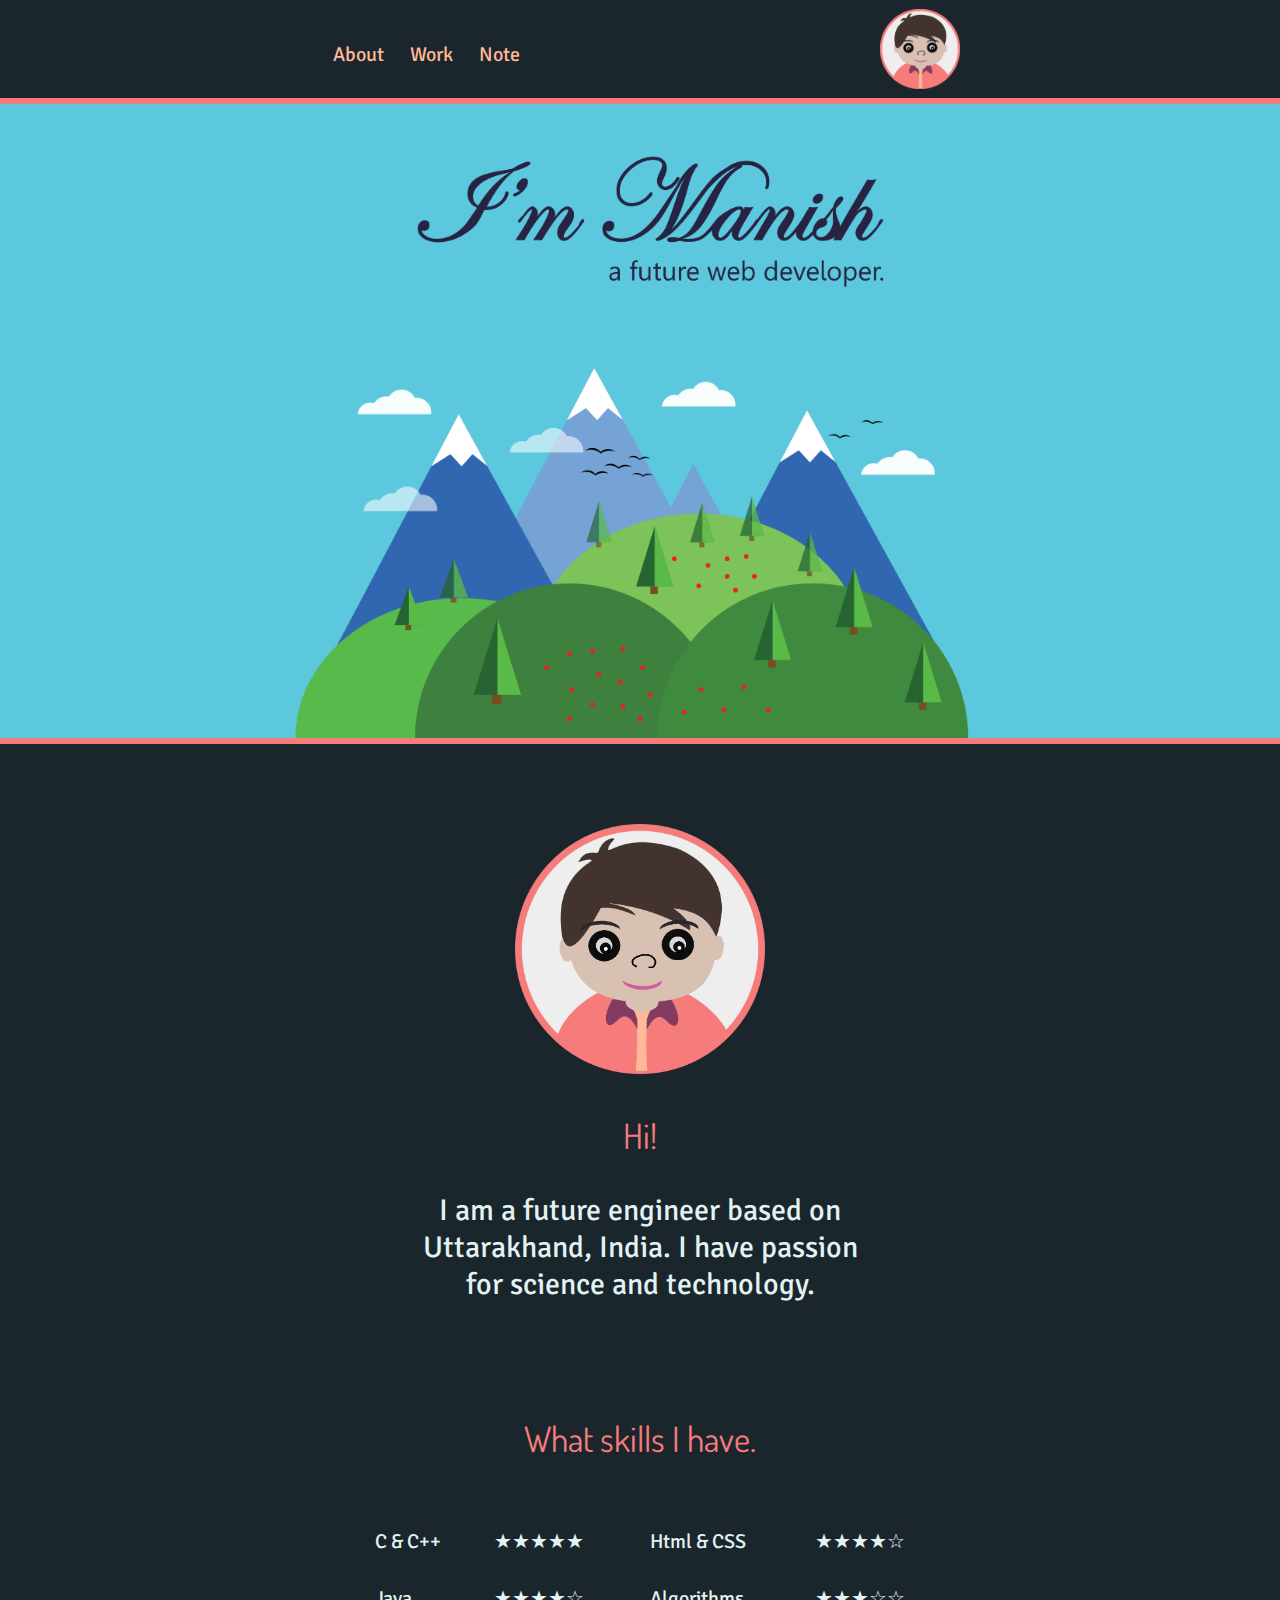
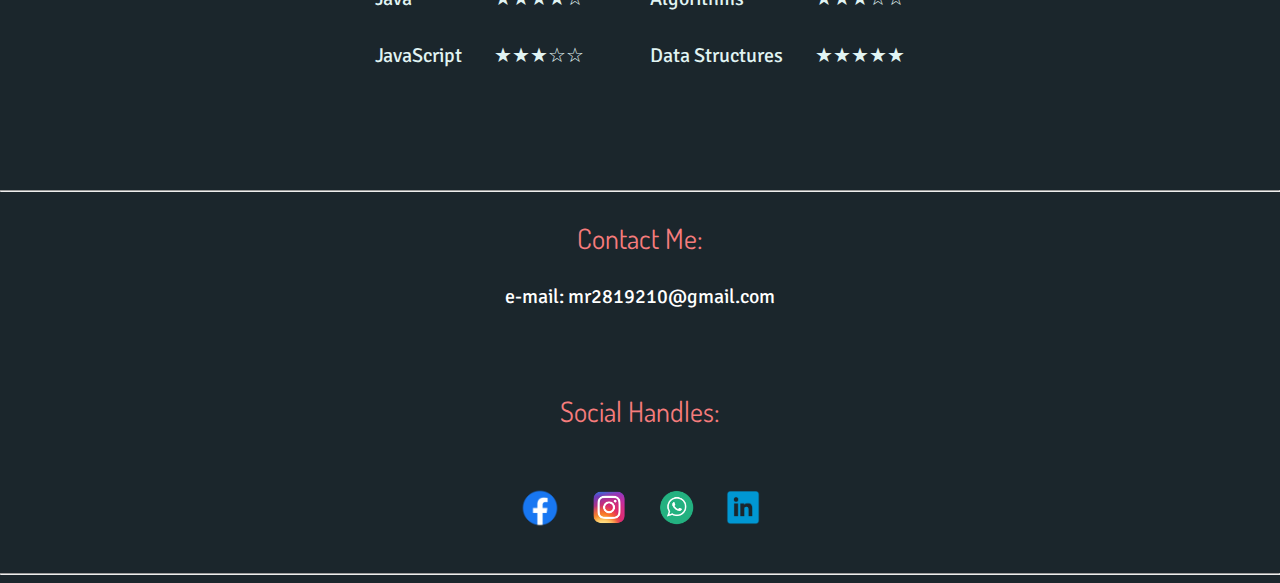
<file: index.html>
<!DOCTYPE html>
<html>

    <head>
        <title>
            Black-Cat-Devs
        </title>
        <link rel="shortcut icon" type="image/x-icon" href="favicon.ico?">
        <link rel="stylesheet" type="text/css" href="style/styleSheet.css?">

    </head>

    <body style="background-color:#1B262C;margin: 0px">
        
        
        <div id="myHeader" style="border-bottom: 6px solid #F67C7C; width: 100%;height: 80px;padding-top: 9px;padding-bottom: 9px;margin: 0 auto;background-color: #1B262C;text-align: center; position: sticky">
            <div style="max-width: 900px;width:50%;height: 80px; margin: 0 auto;border-radius: 10px;">
                
                
                <div style="float:left;">

                        
                        <div style="float: right; padding: 0px"><a href="commingSoon.html"><p id = "topHeader">Note</p></a></div>
                        <div style="float: right; padding: 0px"><a href="commingSoon.html"><p id = "topHeader">Work</p></a></div>
                        <div style="float: right; padding: 0px"><a href="commingSoon.html"><p id = "topHeader">About</p></a></div>
                        
                
                </div>

                <img src="images/profile.png" style="padding-left:0px;height: 100%; width: auto; float:right">
            
            </div>
        </div>
        
       

        <div style="width: 100%; height: auto;text-align: center;margin: 0 auto; background-color: #5CC8DE;">
            <img src="images/tagline.png" style="width: 100%; height: auto;max-width:600px;">
            <br>
            <div style="height:100%; width: 100%; object-fit: contain;">
                <img src="images/nature.png" style="max-width:900px ; width: 60%; height: auto; margin:0 auto; display: block;">
            </div>
            
                
        </div>


        <div style="width: 100%; height: 6px; background-color: #F67C7C";></div>


        <div style="width:100%;height:auto; margin: 0 auto;border-radius: 10px;text-align: center;padding-top: 80px">


            <img src="images/profile.png" style=" max-width: 250px;width: 25%; height: auto;">

            <div>
                <p id="heading" style="font-size:35px">Hi!</p>
            </div>

            <div>

                <p style="min-width: 450px;height: auto; width: 25%; margin: 0 auto;font-size: 30px;color:#E1F4F3;font-family: 'Signika', sans-serif;">
                    I am a future engineer based on Uttarakhand, India.
                    I have passion for science and technology.
                </p>
            </div>
            <br>
        </div>
        
        <div style="padding-top: 60px;width:100%;height:auto; margin: 0 auto;border-radius: 10px;text-align: center;">
        
            <p id="heading" style="font-size: 35px; font-family: Dosis;">What skills I have.</p>
            
            <table align="center">
                <tbody>
                    <tr>
                        <td>
                            <table cellspacing='30'>
                                <tbody>
                                    <tr>
                                        <td>C & C++</td>
                                        <td>&starf;&starf;&starf;&starf;&starf;</td>
                                    </tr>

                                    <tr>
                                        <td>Java</td>
                                        <td>&starf;&starf;&starf;&starf;&star;</td>
                                    </tr>
                                    <tr>
                                        <td>JavaScript</td>
                                        <td>&starf;&starf;&starf;&star;&star;</td>
                                    </tr>
                                </tbody>
                            </table>
                        </td>

                        <td>
                            <table cellspacing='30'>
                                <tbody>
                                    <tr>
                                        <td>Html & CSS</td>
                                        <td>&starf;&starf;&starf;&starf;&star;</td>
                                    </tr>

                                    <tr>
                                        <td>Algorithms</td>
                                        <td>&starf;&starf;&starf;&star;&star;</td>
                                    </tr>

                                    <tr>
                                        <td>Data Structures</td>
                                        <td>&starf;&starf;&starf;&starf;&starf;</td>
                                    </tr>
                                </tbody>
                            </table>
                        </td>
                    </tr>
                </tbody>
            </table>
        </div>

        <!--footer-->
        <div style="width:100%; height:auto; margin: 0 auto; border-radius: 10px; text-align: center; padding-top: 80px">
            <hr>
            <p id="heading">Contact Me: </p>
            <p style="font-size: 20px; color: white;font-family: 'Signika', sans-serif;">e-mail: mr2819210@gmail.com</p>
            <br><br>
            <p id="heading">Social Handles: </p>
            <table align="center" cellSpacing="30" style="margin: 0 auto">
                <tbody>
                    <tr>
                        <td><a href="https://www.facebook.com/mannu281/"><img src="images/fb.png" style="height: 40px; width: auto;"></a></td>
                        <td><a href="https://www.instagram.com/acid_burn22/"><img src="images/ig.png" style="height: 35px; width: auto;"></a></td>
                        <td><a href="commingSoon.html"><img src="images/wp.png" style="height: 35px; width: auto;"></a></td>
                        <td><a href="commingSoon.html"><img src="images/ln.png" style="height: 35px; width: auto;"></a></td>
                    </tr>
                        
                </tbody>
            </table>
        </div>
        <hr>

        <script>
            window.onscroll = function() {myFunction()};
            
            var header = document.getElementById("myHeader");
            var sticky = header.offsetTop;
            
            function myFunction() {
              if (window.pageYOffset > sticky) {
                header.classList.add("sticky");
              } else {
                header.classList.remove("sticky");
              }
            }
        </script>
    </body>
</html>
</file>
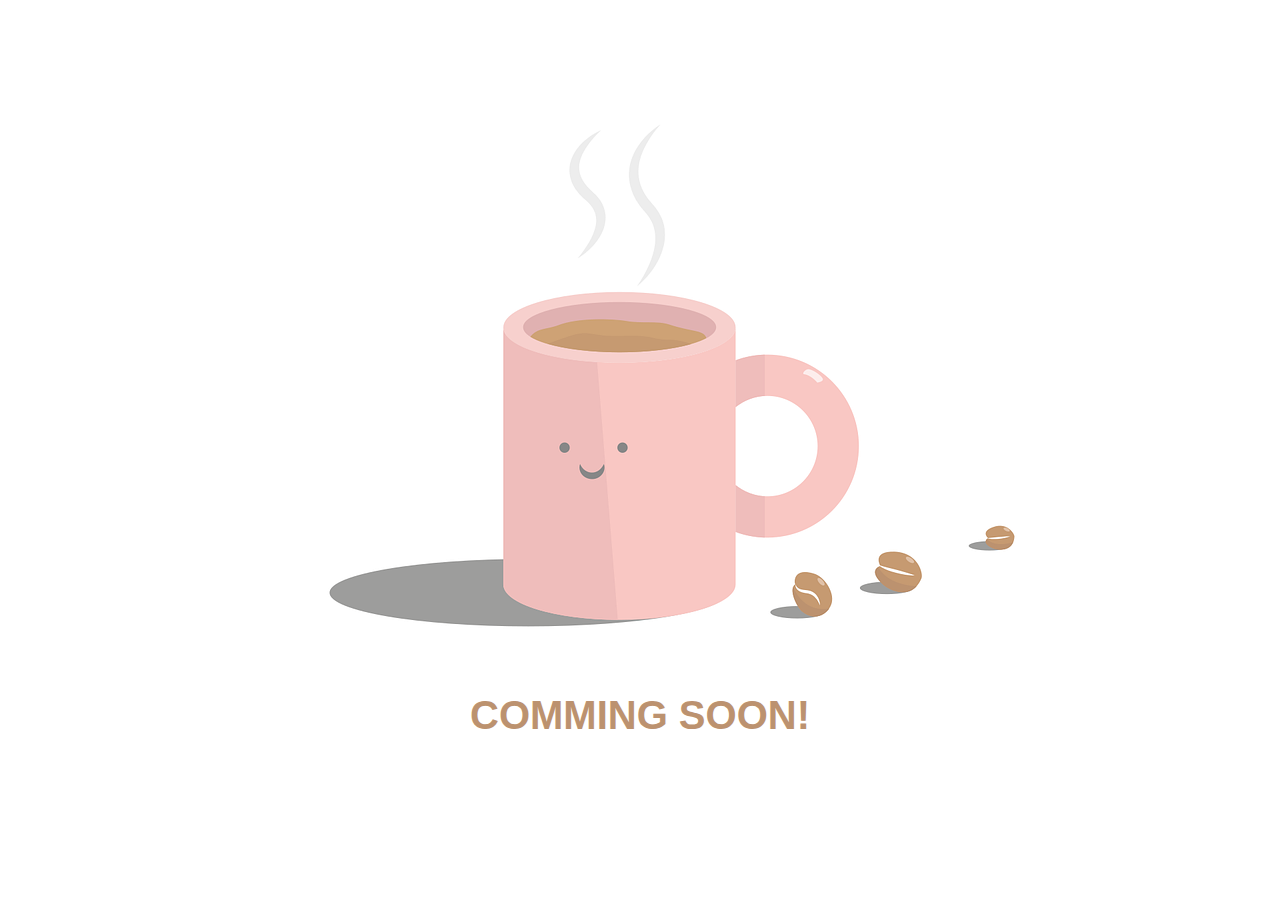
<file: commingSoon.html>
<!DOCTYPE html>

<html>
    <head>
        <title>
            comming soon!
        </title>
        <link ref="shortcut icon" href="favicon.ico">
    </head>
    <body>
        <div style="height: auto; width: 100%;margin: 0 auto; text-align: center;">
            <img src="images/coffee mug.png">
            <h1 style="font-size:40px;font-family:-apple-system, BlinkMacSystemFont, 'Segoe UI', Roboto, Oxygen, Ubuntu, Cantarell, 'Open Sans', 'Helvetica Neue', sans-serif; color:#BC926F">COMMING SOON!</h1>
        </div>
    </body>
</html>
</file>
<file: style/styleSheet.css>
@import url('https://fonts.googleapis.com/css2?family=Dosis&display=swap');
@import url('https://fonts.googleapis.com/css2?family=Signika:wght@300&display=swap');

#topHeader {
    color:#FFB997;
    font-size: 20px;
    font-family: 'Signika', sans-serif;
    padding: 13px;
    }
       
a {
    text-decoration:none;
    }
    
#heading {
    font-size: 28px; 
    color:#F67C7C; 
    font-family: 'Dosis', sans-serif;
    }

td {
    text-align: left;
    color:#E1F4F3;
    font-size: 20px;
    font-family: 'Signika', sans-serif;
    }
.sticky {
    position: fixed;
    top: 0;
    width: 100%;
    }
</file>
